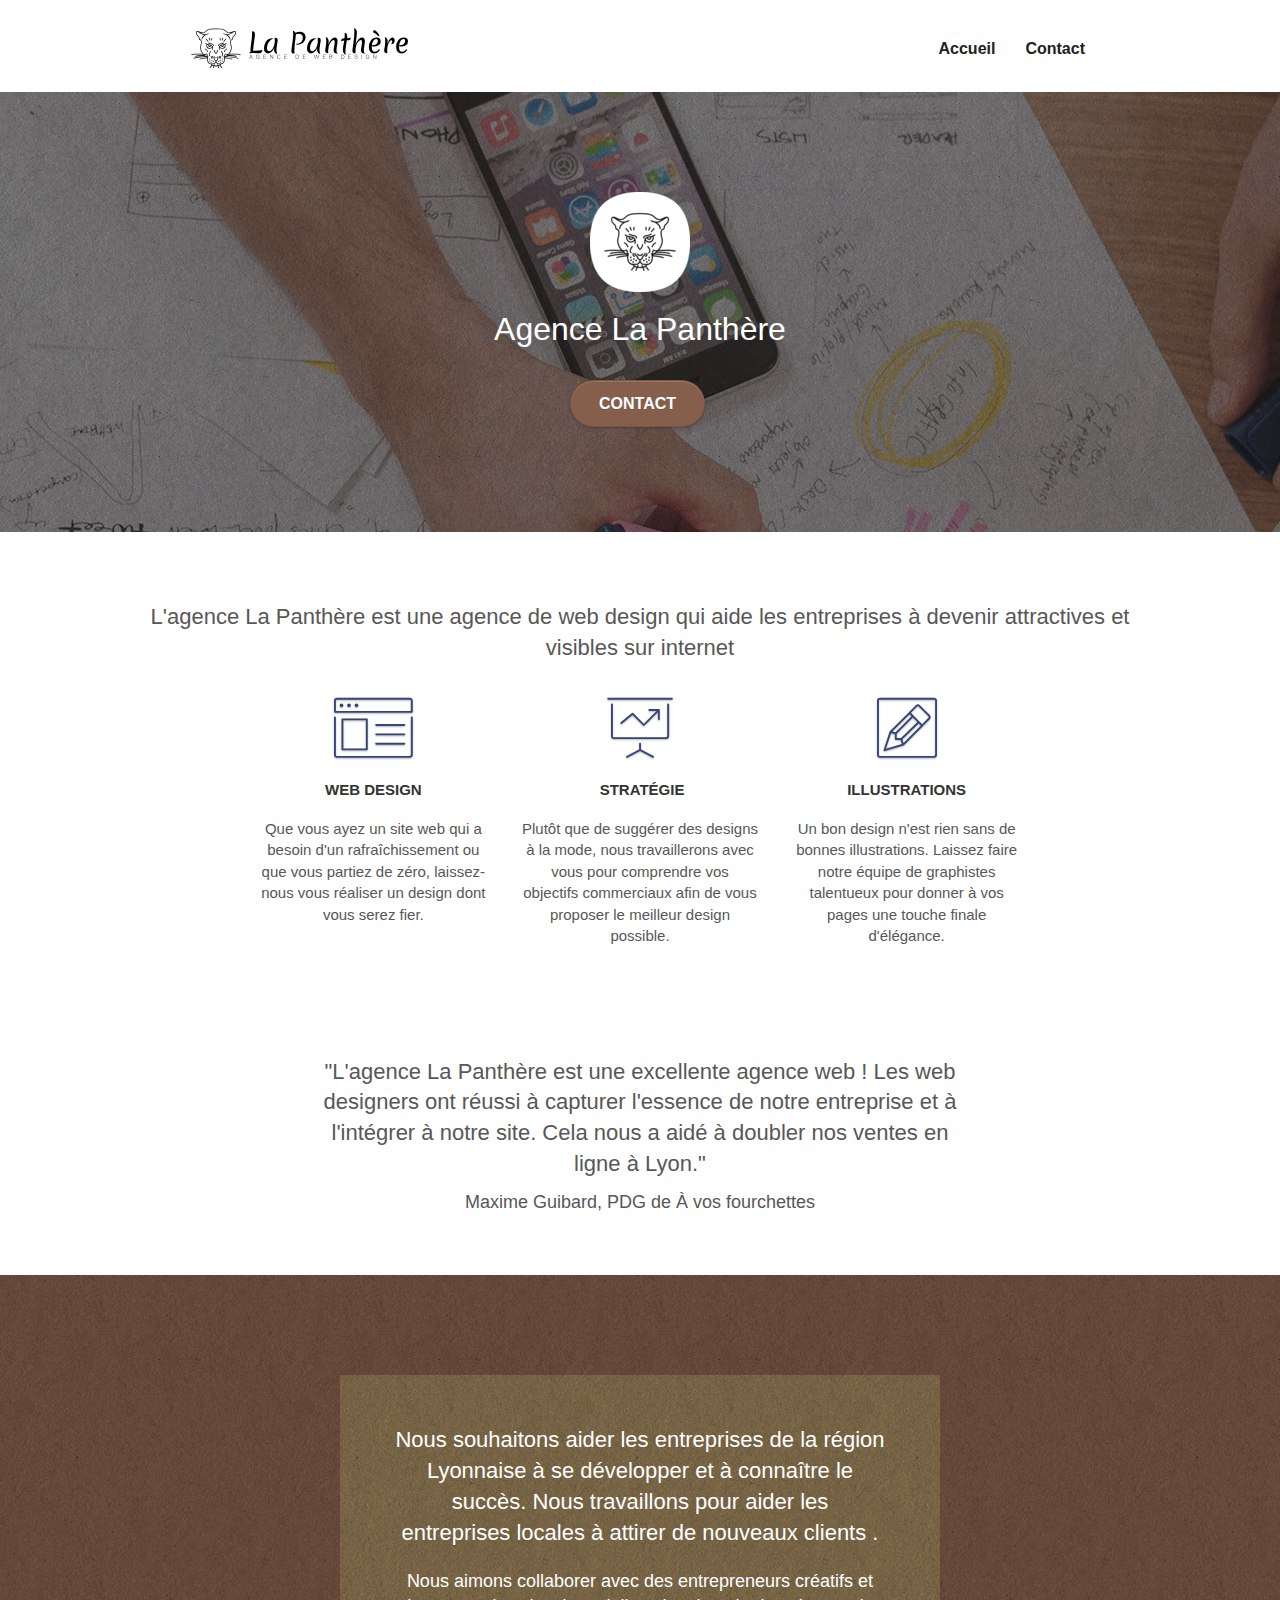
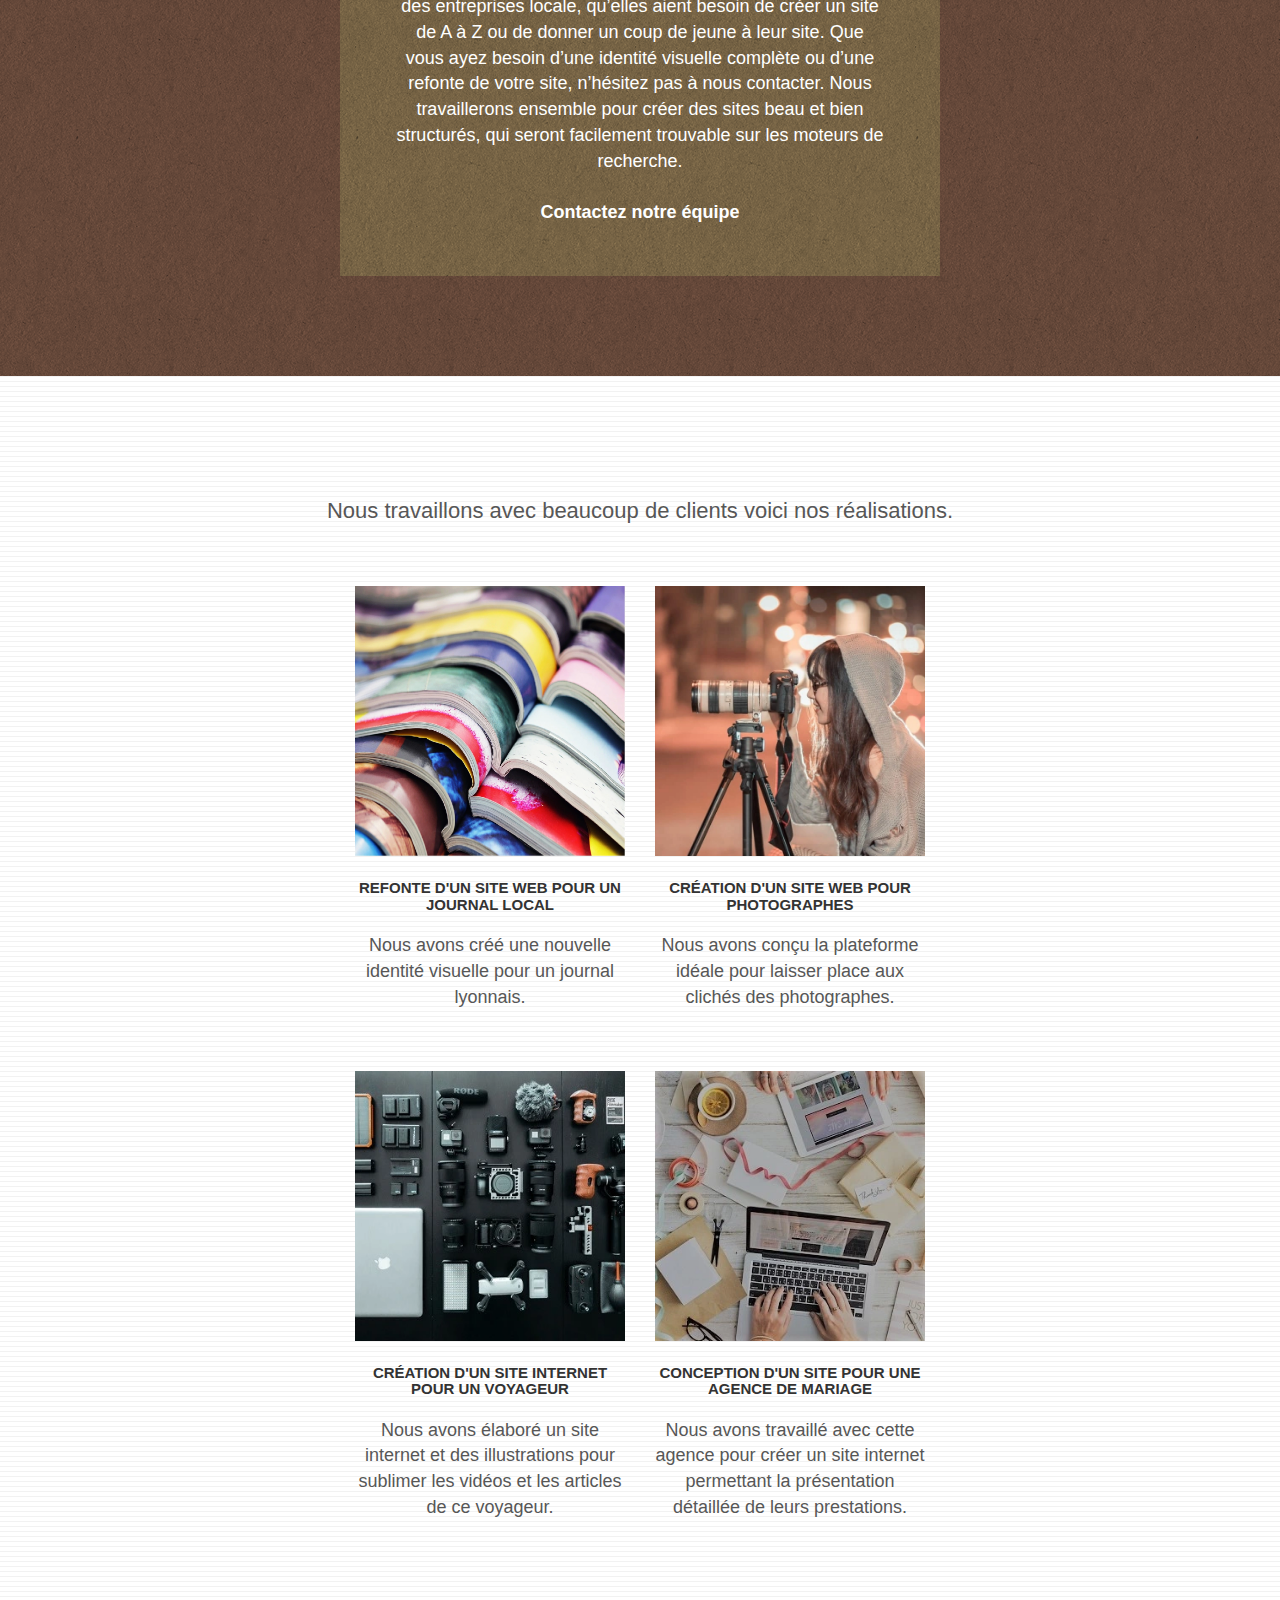
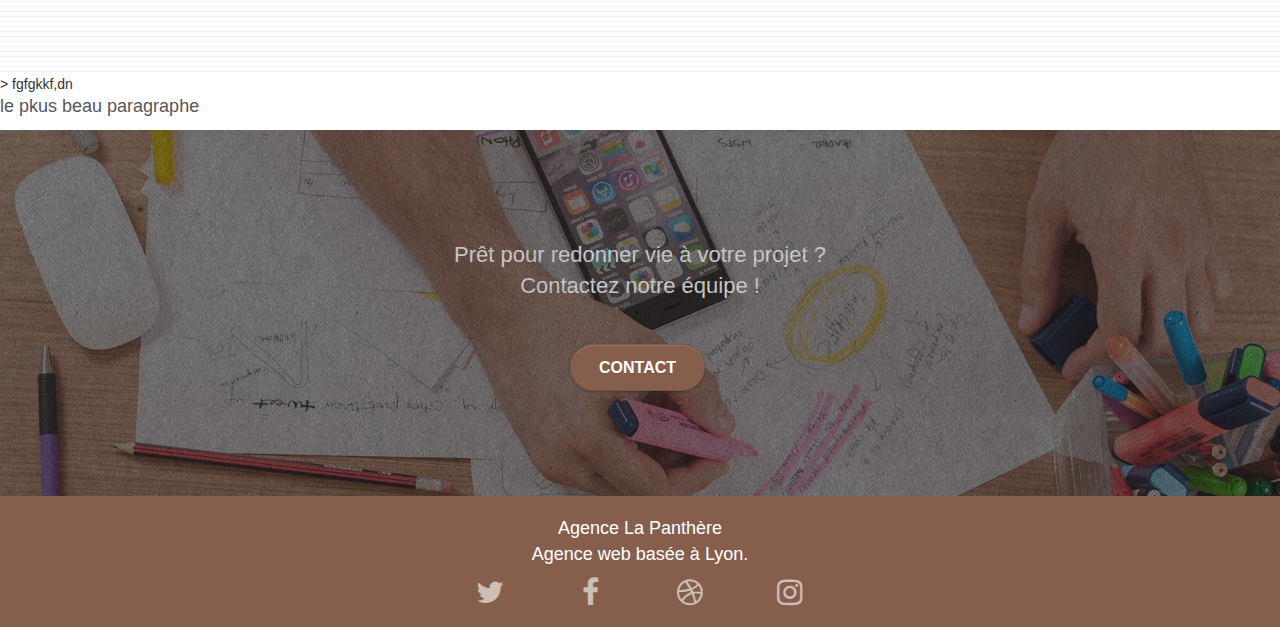
<file: index.html>
<!doctype html>
<html lang="fr">
<head>
    <meta charset="utf-8">
    <meta name="description" content="Agence de design basée sur Lyon prête à mener à bien vos projets.">
	<meta name="robots" content="follow">
    <meta name="viewport" content="width=device-width, initial-scale=1.0, viewport-fit=cover">

    <link rel="shortcut icon" type="image/jpg" href="img/favicon.jpg">    
	<link rel="stylesheet" type="text/css" href="./css/bootstrap.css">
	<link rel="stylesheet" type="text/css" href="./css/style.css">
	<link rel="stylesheet" type="text/css" href="./css/font-awesome.css">
	<link rel="stylesheet" type="text/css" href="./css/et-line.css">
	
    
	<script src="./js/jquery-2.1.0.js" defer></script>
	<script src="./js/bootstrap.js" defer></script>
	<script src="./js/blocs.js" defer></script>
	<script src="./js/jquery.touchSwipe.js" defer></script>
	<script src="./js/gmaps.js" defer></script>

    <title>La Panthère | Agence Web Design</title>

    
<!-- Analytics -->
<!-- Google tag (gtag.js) -->
<script async src="https://www.googletagmanager.com/gtag/js?id=G-RE6DX65V4K"></script>
<script>
  window.dataLayer = window.dataLayer || [];
  function gtag(){dataLayer.push(arguments);}
  gtag('js', new Date());

  gtag('config', 'G-RE6DX65V4K');
</script>
 
<!-- Analytics END -->
    
</head>
<body>
<!-- Principal conteneur -->
<div class="page-container">
    
<!-- HEADER -->
<header>
	<div class="container bloc-sm">

		<nav class="navbar row">
			<div class="navbar-header">
				<a class="navbar-brand" href="index.html">
					<img src="img/agence-la-panthere-monochrome.svg" alt="Logo de l'agence La panthère" >
				</a>
				<button id="nav-toggle" type="button" class="ui-navbar-toggle navbar-toggle" data-toggle="collapse" data-target=".navbar-1">
					<span class="sr-only">Toggle navigation</span><span class="icon-bar"></span><span class="icon-bar"></span><span class="icon-bar"></span>
				</button>
			</div>
			<div class="collapse navbar-collapse navbar-1 special-dropdown-nav">
				<ul class="site-navigation nav navbar-nav">
					<li>
						<a href="index.html" class="bold-link ltc-black">Accueil</a>
					</li>
					<li>
						<a href="pages/contact.html" class="bold-link ltc-black">Contact</a>
					</li>
				</ul>
			</div>
		</nav>
	</div>
</header>
<!-- HEADER END -->

<!-- bloc-1-presentation -->
<section class="presentation">
	<div class="bloc bgc-dark-slate-blue bg-banniere d-bloc bg-t-edge bloc-bg-texture texture-paper b-parallax" id="bloc-1-hero">
		<div class="container bloc-lg">
			<div class="row tight-width-whitespace">
				<div class="col-sm-12">
					<img src="img/logo.webp" class="center-block image-resize-mode" alt="Logo de l'agence La Panthère">
					<h1 class="text-center hero-bloc-text tc-white ">
						Agence La Panthère
					</h1>
					<div class="text-center">
						<a href="pages/contact.html" class="btn btn-lg btn-clean btn-rd cta-hero btn-atomic-tangerine" id="cta-hero">Contact</a>
					</div>
				</div>
			</div>
		</div>
	</div>
</section>
<!-- bloc-1-presentation END -->

<!-- bloc-2-services -->
<section class="services">
	<div class="bloc bgc-white l-bloc" id="bloc-2-services">
		<div class="container bloc-md">
			<div class="row">
				<div class="col-sm-12 text-center">
					<h2>L'agence La Panthère est une agence de web design qui aide les entreprises à devenir attractives et visibles sur internet </h2>
				</div>
			</div>
			<div class="row voffset-lg med-width-whitespace">
				<div class="col-sm-4">
					<div class="text-center">
						<span class="et-icon-browser sm-shadow icon-dark-slate-blue icons icon-lg"></span>
					</div>
					<h3 class="mg-md text-center">
						Web design
					</h3>
					<p class="text-center little-size ">
						Que vous ayez un site web qui a besoin d'un rafraîchissement ou que vous partiez de zéro, laissez-nous vous réaliser un design dont vous serez fier.
					</p>
				</div>
				<div class="col-sm-4">
					<div class="text-center">
						<span class="et-icon-presentation sm-shadow icon-dark-slate-blue icons icon-lg"></span>
					</div>
					<h3 class="mg-md text-center">
						&nbsp;Stratégie
					</h3>
					<p class="text-center little-size ">
						Plutôt que de suggérer des designs à la mode, nous travaillerons avec vous pour comprendre vos objectifs commerciaux afin de vous proposer le meilleur design possible.<br>
					</p>
				</div>
				<div class="col-sm-4">
					<div class="text-center">
						<span class="et-icon-edit sm-shadow icon-dark-slate-blue icons icon-lg"></span>
					</div>
					<h3 class="mg-md text-center">
						Illustrations
					</h3>
					<p class="text-center little-size ">
						Un bon design n'est rien sans de bonnes illustrations. Laissez faire notre équipe de graphistes talentueux pour donner à vos pages une touche finale d'élégance.
					</p>
				</div>
			</div>
			<div class="row voffset-lg voffset">
				<div class="col-xs-12 col-md-8 col-md-offset-2 text-center">
					<h2>"L'agence La Panthère est une excellente agence web ! Les web designers ont réussi à capturer l'essence de notre entreprise et à l'intégrer à notre site. Cela nous a aidé à doubler nos ventes en ligne à Lyon."</h2> 
					<p>Maxime Guibard, PDG de À vos fourchettes</p>

				</div>
			</div>
		</div>
	</div>
</section>
<!-- bloc-2-services END -->

<!-- bloc-3-what-i-do -->
<section class="whatIDo">
	<div class="bloc tc-white bgc-atomic-tangerine bg-presentation d-bloc bloc-bg-texture texture-paper b-parallax" id="bloc-3-what-i-do">
		<div class="container bloc-lg">
			<div class="row tight-width-whitespace black-background">
				<div class="col-sm-12">
					<h2 class="mg-md text-center tc-white">
						Nous souhaitons aider les entreprises de la région Lyonnaise à se développer et à connaître le succès. Nous travaillons pour aider les entreprises locales à attirer de nouveaux clients .<br>
					</h2>
					<p class="text-center white">
						Nous aimons collaborer avec des entrepreneurs créatifs et des entreprises locale, qu’elles aient besoin de créer un site de A à Z ou de donner un coup de jeune à leur site. Que vous ayez besoin d’une identité visuelle complète ou d’une refonte de votre site, n’hésitez pas à nous contacter. Nous travaillerons ensemble pour créer des sites beau et bien structurés, qui seront facilement trouvable sur les moteurs de recherche. <br><br><a class="ltc-white bold-link" href="pages/contact.html">Contactez notre équipe</a><br>
					</p>
				</div>
			</div>
		</div>
	</div>
</section>
<!-- bloc-3-what-i-do END -->

<!-- bloc-4-portfolio -->
<main>
	<div class="bloc bgc-white bg-lines-h2-bg bg-repeat l-bloc" id="bloc-4-portfolio">
		<div class="container bloc-lg">
			<div class="row">
				<div class="col-sm-12 text-center">
					<h2>Nous travaillons avec beaucoup de clients voici nos réalisations.</h2>
				</div>
			</div>
			<div class="row tight-width-whitespace portfolio-row">
				<div class="col-sm-6">
					<a href="#" data-lightbox="img/colorbooks.webp" data-gallery-id="gallery-1" data-caption="Refonte d'un site web pour un journal local" data-frame="snapshot-lb"><img src="img/colorbooks.webp" alt="Supperposition de livres colorés" class="img-responsive portfolio-thumb" ></a>
					<h3 class="mg-md text-center">
						Refonte d'un site web pour un journal local
					</h3>
					<p class="text-center">
						Nous avons créé une nouvelle identité visuelle pour un journal lyonnais.
					</p>
				</div>
				<div class="col-sm-6">
					<a href="#" data-lightbox="img/photographe_rue.webp" data-gallery-id="gallery-1" data-caption="Création d'un site web pour photographes" data-frame="snapshot-lb"><img src="img/photographe_rue.webp" class="img-responsive portfolio-thumb" alt="Femme photographiant dans la rue"></a>
					<h3 class="mg-md text-center">
						Création d'un site web pour photographes
					</h3>
					<p class="text-center">
						Nous avons conçu la plateforme idéale pour laisser place aux clichés des photographes.
					</p>
				</div>
			</div>
			<div class="row tight-width-whitespace portfolio-row">
				<div class="col-sm-6">
					<a href="#" data-lightbox="img/equipement_photo.webp" data-gallery-id="gallery-1" data-caption="Création d'un site internet pour un voyageur" data-frame="snapshot-lb"><img src="img/equipement_photo.webp" class="img-responsive portfolio-thumb" alt="Etalage d'équipements pour faire de la photo"></a>
					<h3 class="mg-md text-center">
						Création d'un site internet pour un voyageur
					</h3>
					<p class="text-center">
						Nous avons élaboré un site internet et des illustrations pour sublimer les vidéos et les articles de ce voyageur.
					</p>
				</div>
				<div class="col-sm-6">
					<a href="#" data-lightbox="img/cowork.webp" data-gallery-id="gallery-1" data-caption="Conception d'un site pour une agence de mariage" data-frame="snapshot-lb"><img src="img/cowork.webp" class="img-responsive portfolio-thumb" alt="Personne en train de travailler en groupe"></a>
					<h3 class="mg-md text-center">
						Conception d'un site pour une agence de mariage
					</h3>
					<p class="text-center">
						Nous avons travaillé avec cette agence pour créer un site internet permettant la présentation détaillée de leurs prestations.
					</p>
				</div>
			</div>
		</div>
	</div>
</main>>
<!-- bloc-4-portfolio END -->
fgfgkkf,dn 
<p>le pkus beau paragraphe </p> 

<!-- bloc-5-cta -->
<section class="cta>">
	<div class="bloc bgc-dark-slate-blue bg-banniere d-bloc bloc-bg-texture texture-paper" id="bloc-5-cta">
		<div class="container bloc-lg">
			<div class="row">
				<h2 class="mg-md text-center tc-white">
					Prêt pour redonner vie à votre projet ?<br>Contactez notre équipe !
				</h2>
				<div class="col-sm-12 text-center">
					<a href="pages/contact.html" class="btn btn-atomic-tangerine btn-clean btn-rd btn-lg cta-hero">Contact</a>
				</div>
			</div>
		</div>
	</div>
</section>
<!-- bloc-5-cta END -->

<!-- Footer - bloc-8 -->
<footer>
	<div class="bloc bgc-atomic-tangerine d-bloc" id="bloc-8">
		<div class="container bloc-sm">
			<div class="row">
				<div class="col-sm-12">
					<p class="text-center white">
						Agence La Panthère<br>Agence web basée à Lyon.<br>
					</p>
					
					<div class="row row-no-gutters social">
						<div class="col-sm-3">
							<div class="text-center">
								<a class="social" href="#" aria-label="Rejoignez-nous sur Twitter"><span class="fa fa-twitter icon-md"></span></a>
							</div>
						</div>
						<div class="col-sm-3">
							<div class="text-center">
								<a class="social" href="#" aria-label="Rejoignez-nous sur Facebook"><span class="fa fa-facebook icon-md"></span></a>
							</div>
						</div>
						<div class="col-sm-3">
							<div class="text-center">
								<a class="social" href="#" aria-label="Rejoignez-nous sur Dribble"><span class="fa fa-dribbble icon-md"></span></a>
							</div>
						</div>
						<div class="col-sm-3">
							<div class="text-center">
								<a class="social" href="#" aria-label="Rejoignez-nous sur Instagram"><span class="fa fa-instagram icon-md"></span></a>
							</div>
						</div>
					</div>
				</div>
			</div>
		</div>
	</div>
</footer>
<!-- Footer - bloc-8 END -->

</div>
<!-- Principal conteneur END -->
    

</body>
</html>
</file>
<file: css/style.css>
body {
    margin: 0;
    padding: 0;
    height: 100vh;
    background: #FFF;
    overflow-x: hidden;
    -webkit-font-smoothing: antialiased;
    -moz-osx-font-smoothing: grayscale;

}

.page-container{
    display: flex;
	flex-direction: column;
	min-height: 100vh;
}


a,
button {
    transition: all .3s ease-in-out;
    outline: none!important;
}

a:hover {
    text-decoration: none;
    cursor: pointer;
}

#page-loading-blocs-notifaction {
    position: fixed;
    top: 0;
    bottom: 0;
    width: 100%;
    z-index: 100000;
    background: #FFFFFF url("img/pageload-spinner.gif") no-repeat center center;
}

.bloc {
    width: 100%;
    clear: both;
    background: 50% 50% no-repeat;
    padding: 0 50px;
    -webkit-background-size: cover;
    -moz-background-size: cover;
    -o-background-size: cover;
    background-size: cover;
    position: relative;
}

.bloc .container {
    padding-left: 0;
    padding-right: 0;
}

.bloc-lg {
    padding: 100px 50px;
}

.bloc-md {
    padding: 50px;
}

.bloc-sm {
    padding: 20px 50px;
}

.bg-center,
.bg-l-edge,
.bg-r-edge,
.bg-t-edge,
.bg-b-edge,
.bg-tl-edge,
.bg-bl-edge,
.bg-tr-edge,
.bg-br-edge,
.bg-repeat {
    -webkit-background-size: auto!important;
    -moz-background-size: auto!important;
    -o-background-size: auto!important;
    background-size: auto!important;
}

.bg-repeat {
    background: repeat;
}

.bg-t-edge {
    background: top no-repeat;
}

.bloc-bg-texture::before {
    content: "";
    background-size: 2px 2px;
    position: absolute;
    top: 0;
    bottom: 0;
    left: 0;
    right: 0;
}


.texture-paper::before {
    background: url("../img/texture-paper.png");
    background-size: 280px 280px;
}

.b-parallax {
    background-attachment: fixed;
}

.d-bloc {
    color: rgba(255, 255, 255);
}

.d-bloc button:hover {
    color: rgba(255, 255, 255, .7);
}

.d-bloc .icon-round,
.d-bloc .icon-square,
.d-bloc .icon-rounded,
.d-bloc .icon-semi-rounded-a,
.d-bloc .icon-semi-rounded-b {
    border-color: rgba(255, 255, 255);
}

.d-bloc .divider-h span {
    border-color: rgba(255, 255, 255, .2);
}

.d-bloc .a-btn,
.d-bloc .navbar a,
.d-bloc .navbar-brand,
.d-bloc a .icon-sm,
.d-bloc a .icon-md,
.d-bloc a .icon-lg,
.d-bloc a .icon-xl,
.d-bloc h1 a,
.d-bloc h2 a,
.d-bloc h3 a,
.d-bloc h4 a,
.d-bloc h5 a,
.d-bloc h6 a,
.d-bloc p a {
    color: rgba(255, 255, 255, .6);
}

.d-bloc .a-btn:hover,
.d-bloc .navbar a:hover,
.d-bloc .navbar-brand:hover,
.d-bloc a:hover .icon-sm,
.d-bloc a:hover .icon-md,
.d-bloc a:hover .icon-lg,
.d-bloc a:hover .icon-xl,
.d-bloc h1 a:hover,
.d-bloc h2 a:hover,
.d-bloc h3 a:hover,
.d-bloc h4 a:hover,
.d-bloc h5 a:hover,
.d-bloc h6 a:hover,
.d-bloc p a:hover {
    color: rgba(255, 255, 255, 1);
}

.d-bloc .navbar-toggle .icon-bar {
    background: rgba(255, 255, 255, 1);
}

.d-bloc .btn-wire,
.d-bloc .btn-wire:hover {
    color: rgba(255, 255, 255, 1);
    border-color: rgba(255, 255, 255, 1);
}

.d-bloc .panel {
    color: rgba(0, 0, 0, .5);
}

.d-bloc .panel button:hover {
    color: rgba(0, 0, 0, .7);
}

.d-bloc .panel icon {
    border-color: rgba(0, 0, 0, .7);
}

.d-bloc .panel .divider-h span {
    border-color: rgba(0, 0, 0, .1);
}

.d-bloc .panel .a-btn {
    color: rgba(0, 0, 0, .6);
}

.d-bloc .panel .a-btn:hover {
    color: rgba(0, 0, 0, 1);
}

.d-bloc .panel .btn-wire,
.d-bloc .panel .btn-wire:hover {
    color: rgba(0, 0, 0, .7);
    border-color: rgba(0, 0, 0, .3);
}

.d-bloc .panel,
.l-bloc {
    color: rgba(0, 0, 0, .5);
}

.d-bloc .panel button:hover,
.l-bloc button:hover {
    color: rgba(0, 0, 0, .7);
}

.l-bloc .icon-round,
.l-bloc .icon-square,
.l-bloc .icon-rounded,
.l-bloc .icon-semi-rounded-a,
.l-bloc .icon-semi-rounded-b {
    border-color: rgba(0, 0, 0, .7);
}

.d-bloc .panel .divider-h span,
.l-bloc .divider-h span {
    border-color: rgba(0, 0, 0, .1);
}

.d-bloc .panel .a-btn,
.l-bloc .a-btn,
.l-bloc .navbar a,
.l-bloc .navbar-brand,
.l-bloc a .icon-sm,
.l-bloc a .icon-md,
.l-bloc a .icon-lg,
.l-bloc a .icon-xl,
.l-bloc h1 a,
.l-bloc h2 a,
.l-bloc h3 a,
.l-bloc h4 a,
.l-bloc h5 a,
.l-bloc h6 a,
.l-bloc p a {
    color: rgba(0, 0, 0, .6);
}

.d-bloc .panel .a-btn:hover,
.l-bloc .a-btn:hover,
.l-bloc .navbar a:hover,
.l-bloc .navbar-brand:hover,
.l-bloc a:hover .icon-sm,
.l-bloc a:hover .icon-md,
.l-bloc a:hover .icon-lg,
.l-bloc a:hover .icon-xl,
.l-bloc h1 a:hover,
.l-bloc h2 a:hover,
.l-bloc h3 a:hover,
.l-bloc h4 a:hover,
.l-bloc h5 a:hover,
.l-bloc h6 a:hover,
.l-bloc p a:hover {
    color: rgba(0, 0, 0, 1);
}

.l-bloc .navbar-toggle .icon-bar {
    color: rgba(0, 0, 0, .6);
}

.d-bloc .panel .btn-wire,
.d-bloc .panel .btn-wire:hover,
.l-bloc .btn-wire,
.l-bloc .btn-wire:hover {
    color: rgba(0, 0, 0, .7);
    border-color: rgba(0, 0, 0, .3);
}

.voffset {
    margin-top: 30px;
}

.voffset-lg {
    margin-top: 80px;
}

.row-no-gutters {
    margin-right: 0;
    margin-left: 0;
}

.row.row-no-gutters > [class^="col-"],
.row.row-no-gutters > [class*=" col-"] {
    padding-right: 0;
    padding-left: 0;
}

#bloc-1-hero h1 {
    font-size: 32px;
}

.navbar {
    margin-bottom: 0;
    z-index: 1;
}

.navbar-brand {
    height: auto;
    padding: 3px 15px;
    font-size: 25px;
    font-weight: normal;
    font-weight: 600;
    line-height: 44px;
}

.navbar-brand img {
    max-height: 200px;
    margin: 0 5px 0 0;
    display: inline;
}

.navbar-brand img[src$=svg] {
    min-width: 100px;
}

.nav-center .navbar-brand img {
    margin: 0;
}

.navbar .nav {
    padding-top: 2px;
    margin-right: -16px;
    float: right;
    z-index: 1;
}

.nav > li {
    float: left;
    margin-top: 4px;
    font-size: 16px;
}

.navbar-nav .open .dropdown-menu > li > a {
    text-align: inherit;
}

.nav > li a:hover,
.nav > li a:focus {
    background: transparent;
}

.navbar-toggle {
    margin: 10px 10px 0 0;
    border: 0px;
}

.navbar-toggle:hover {
    background: transparent!important;
}

.navbar-toggle .icon-bar {
    background-color: rgba(0, 0, 0, .5);
    width: 26px;
}

.nav-invert .navbar .nav {
    float: left;
}

.nav-invert .navbar-header,
.nav-invert .navbar-brand {
    float: right;
    position: relative;
    z-index: 2;
}

@media (min-width: 768px) {
    .site-navigation {
        position: absolute;
        top: 50%;
        right: 20px;
        transform: translate(0, -50%);
        -webkit-transform: translateY(-50%);
    }
    .nav > li .dropdown-menu a,
    .nav > li .dropdown-menu a:hover {
        color: #484848;
    }
    .nav-invert .site-navigation {
        left: 0;
        right: 0;
    }
    .nav-center {
        text-align: center;
    }
    .nav-center .navbar-header {
        width: 100%;
    }
    .nav-center .navbar-header,
    .nav-center .navbar-brand,
    .nav-center .nav > li {
        float: none;
        display: inline-block;
    }
    .nav-center .site-navigation {
        position: relative;
        width: 100%;
        right: 0;
        margin-right: 0px;
        margin-top: 20px;
    }
    .nav-center.mini-nav .navbar-toggle {
        float: none;
        margin: 10px auto 0;
    }
}

.nav > li > .dropdown a {
    background: none!important;
    display: block;
    padding: 14px 15px;
}

nav .caret {
    margin: 0 5px;
}

.dropdown-menu .dropdown-menu {
    top: -8px;
    left: 100%;
}

.dropdown-menu .dropmenu-flow-right {
    top: 100%;
    left: 0;
    margin-left: -1px;
    border-top-left-radius: 0;
    border-top-right-radius: 0;
}

.dropdown-menu .dropdown span {
    border: 4px solid black;
    border-top-color: transparent;
    border-right-color: transparent;
    border-bottom-color: transparent;
    margin: 6px -5px 0 0!important;
    float: right;
}

.mg-md {
    margin-top: 10px;
    margin-bottom: 20px;
}

.mg-lg {
    margin-top: 10px;
    margin-bottom: 40px;
}

.btn {
    margin: 0 5px 5px 0;
}

.btn.pull-right {
    margin: 0 0 5px 5px;
}

.btn-d,
.btn-d:hover,
.btn-d:focus {
    color: #FFF;
    background: rgba(0, 0, 0, .3);
}

button {
    outline: none!important;
}

.btn-rd {
    border-radius: 40px;
}

.btn-clean {
    border: 1px solid rgba(0, 0, 0, .08);
    border-bottom-color: rgba(0, 0, 0, .1);
    text-shadow: 0 1px 0 rgba(0, 0, 1, .1);
    box-shadow: 0 1px 3px rgba(0, 0, 1, .25), inset 0 1px 0 0 rgba(255, 255, 255, .15);
}

.icon-md {
    font-size: 30px!important;
}

.icon-lg {
    font-size: 60px!important;
}

.sm-shadow {
    text-shadow: 0 1px 2px rgba(0, 0, 0, .3);
}

.panel-sq,
.panel-sq .panel-heading,
.panel-sq .panel-footer {
    border-radius: 0;
}

.panel-rd {
    border-radius: 30px;
}

.panel-rd .panel-heading {
    border-radius: 29px 29px 0 0;
}

.panel-rd .panel-footer {
    border-radius: 0 0 29px 29px;
}

.form-control {
    border-color: rgba(0, 0, 0, .1);
    box-shadow: none;
}

.scrollToTop {
    width: 40px;
    height: 40px;
    position: fixed;
    bottom: 20px;
    right: 20px;
    opacity: 0;
    z-index: 500;
    transition: all .3s ease-in-out;
}

.scrollToTop span {
    margin-top: 6px;
}

.showScrollTop {
    font-size: 14px;
    opacity: 1;
}

a[data-lightbox] {
    position: relative;
    display: block;
    text-align: center;
}

a[data-lightbox]:hover::before {
    content: "+";
    font-family: "HelveticaNeue-Light", "Helvetica Neue Light", "Helvetica Neue", Helvetica, Arial;
    font-size: 32px;
    width: 50px;
    height: 50px;
    margin-left: -25px;
    border-radius: 50%;
    background: rgba(0, 0, 0, .6);
    color: #FFF;
    font-weight: 100;
    z-index: 1;
    position: absolute;
    top: 50%;
    transform: translateY(-50%);
    -webkit-transform: translateY(-50%);
}

a[data-lightbox]:hover img {
    opacity: 0.6;
    -webkit-animation-fill-mode: none;
    animation-fill-mode: none;
}

#lightbox-modal {
    display: flex;
    align-items: center;
}

#lightbox-modal .modal-dialog {
    width: 90%;
    max-width: 900px;
    margin: 0 auto 0;
}

#lightbox-modal .modal-dialog img {
    max-height: 90vh;
    margin: 0 auto;
}

.lightbox-caption {
    padding: 20px;
    color: #FFF;
    background: rgba(0, 0, 0, .5);
    position: absolute;
    left: 15px;
    right: 15px;
    bottom: 5px;
}

.close-lightbox {
    color: #FFF;
    font-size: 30px;
    position: absolute;
    top: 20px;
    right: 20px;
    z-index: 20;
    background: rgba(0, 0, 0, .5);
    border: none;
    line-height: 30px;
    padding: 0 9px 5px;
    opacity: 0.3;
}

.close-lightbox:hover,
.next-lightbox:hover,
.prev-lightbox:hover {
    opacity: 1.0;
    color: #FFF;
}

.next-lightbox,
.prev-lightbox {
    font-size: 20px;
    color: rgba(255, 255, 255, .9);
    background: rgba(0, 0, 0, .5);
    transition: all .2s ease-in-out;
    position: absolute;
    top: 45%;
    z-index: 1;
    opacity: 0.4;
}

.next-lightbox {
    padding: 6px 8px 1px 13px;
    right: 25px;
}

.prev-lightbox {
    padding: 6px 13px 1px 10px;
    left: 25px;
}

.snapshot-lb .modal-body {
    padding-bottom: 45px;
}

.snapshot-lb .lightbox-caption {
    padding: 0;
    color: rgba(0, 0, 0, .5);
    background: none;
}

h1,
h2,
h3,
h4,
h5,
h6,
p,
label,
.btn,
a {
    font-family: "helvetica";
    font-weight: 400;
    color: #575757!important;
}

.container {
    max-width: 1000px;
}

.hero-bloc-text {
    font-size: 38px;
}

.hero-bloc-text-sub {
    font-size: 36px;
}

.statement-bloc-text {
    line-height: 26px;
    font-style: italic;
    font-size: 20px;
    text-align: center;
    font-weight: lighter;
    max-width: 520px;
    margin: auto auto auto auto;
}

p {
    font-size: 18px;
}

.little-size{
    font-size: 15px;
}

.tight-width-whitespace {
    max-width: 600px;
    margin: auto auto auto auto;
}

.h1 {
    font-size: 20px;
    font-family: "Open Sans";
}

.cta-hero {
    margin-top: 22px;
    color: #FFFFFF!important;
    text-transform: uppercase;
    padding: 12px 28px 12px 28px;
    font-size: 16px;
    font-weight: 700;
}

.social {
    max-width: 400px;
    margin: auto auto auto auto;
    display: flex;
    justify-content: space-around;
}


h2 {
    font-size: 22px;
    line-height: 1.4em;
}

h3 {
    font-size: 15px;
    text-transform: uppercase;
    font-weight: 700;
    color: #333333!important;
}

.med-width-whitespace {
    max-width: 800px;
    margin: auto auto auto auto;
    box-shadow: 0px 0px 0px #000000;
}

h1 {
    color: #333333!important;
}

h4 {
    color: #333333!important;
}

.icons {
    margin-bottom: 14px;
    margin-top: 24px;
}

.white {
    color: #FFFFFF!important;
}

.portfolio-thumb {
    margin-bottom: 24px;
}

.portfolio-row {
    margin-bottom: 44px;
    margin-top: 50px;
}

.avatar {
    box-shadow: 0px 4px 9px rgba(0, 0, 0, 0.3);
}

.black-background {
    background-color: rgba(165, 147, 99, 0.7);
    padding: 40px 40px 40px 40px;
}

.bold-link {
    font-weight: 900;
}

.bgc-white {
    background-color: #FFFFFF;
}

.bgc-dark-slate-blue {
    background-color: #364577;
}

.bgc-atomic-tangerine {
    background-color: #855F4C;  /*footer*/
}

.tc-white {
    color: #FFFFFF!important;
}

.btn-atomic-tangerine {             /*Contact Button*/
    background: #855F4C;
    color: #FFFFFF!important;
}

.btn-atomic-tangerine:hover {
    background: #b06b4b!important;
    color: #FFFFFF!important;
}

.ltc-white {
    color: #FFFFFF!important;
}

.ltc-white:hover {
    color: #cccccc!important;
}

.ltc-black {
    color: #212121!important;
}

.ltc-black:hover {
    text-decoration: underline!important;
}

.ltc-atomic-tangerine {
    color: #f88a57!important;
}

.ltc-atomic-tangerine:hover {
    color: #f88a57!important;
}

.icon-dark-slate-blue {
    color: #364577!important;
    border-color: #364577!important;
}

.bg-dots-bg {
    background-image: url("img/dots-bg.png");
}

.bg-lines-h2-bg {
    background-image: url("../img/lines-h2-bg.png");
}

.bg-banniere {
    background-image: url("../img/agence-la-panthere.webp");
}

.bg-presentation {
    background-image: url("../img/image-de-presentation.webp");
}

@media (max-width: 1024px) {
    .bloc {
        padding-left: 20px;
        padding-right: 20px;
    }
    .bloc.full-width-bloc,
    .bloc-tile-2.full-width-bloc .container,
    .bloc-tile-3.full-width-bloc .container,
    .bloc-tile-4.full-width-bloc .container {
        padding-left: 0;
        padding-right: 0;
    }
}

@media screen and (max-width: 768px) {
    #bloc-7{
        flex: 1;
    }
}

@media (max-width: 992px) and (min-width: 768px) {
    .navbar .nav {
        max-width: 80%
    }
    .nav-center.navbar .nav {
        max-width: 100%
    }
}

@media only screen and (min-width: 768px) and (max-width: 1024px) and (orientation: landscape) {
    .b-parallax {
        background-attachment: scroll;
    }
}

@media only screen and (min-width: 1024px) and (max-width: 1366px) and (-webkit-min-device-pixel-ratio: 1.5) {
    .b-parallax {
        background-attachment: scroll;
    }
}

@media (max-width: 991px) {
    .container {
        width: 100%;
    }
    .b-parallax {
        background-attachment: scroll;
    }
    .page-container,
    #hero-bloc {
        overflow-x: hidden;
        position: relative;
    }
    .bloc-group,
    .bloc-group .bloc {
        display: block;
        width: 100%;
    }
    .bloc-fill-screen .fill-bloc-top-edge,
    .bloc-fill-screen .fill-bloc-bottom-edge {
        padding: 0 20px;
    }
}

@media (max-width: 767px) {
    .page-container {
        overflow-x: hidden;
        position: relative;
    }
    h1,
    h2,
    h3,
    h4,
    h5,
    h6,
    p,
    #disqus_thread {
        padding-left: 10px!important;
        padding-right: 10px!important;
    }
    .b-parallax {
        background-attachment: scroll;
    }
    .navbar .nav {
        padding-top: 0;
        border-top: 1px solid rgba(0, 0, 0, .2);
        float: none!important;
    }
    .navbar.row {
        margin-left: 0;
        margin-right: 0;
    }
    .site-navigation {
        position: inherit;
        transform: none;
        -webkit-transform: none;
        -ms-transform: none;
    }
    .nav > li {
        margin-top: 0;
        border-bottom: 1px solid rgba(0, 0, 0, .1);
        background: rgba(0, 0, 0, .05);
        text-align: left;
        padding-left: 15px;
        width: 100%;
    }
    .nav > li:hover {
        background: rgba(0, 0, 0, .08);
    }
    .dropdown .dropdown a .caret {
        float: none;
        margin: 5px 0 0 10px!important;
        border: 4px solid black;
        border-bottom-color: transparent;
        border-right-color: transparent;
        border-left-color: transparent;
    }
    #hero-bloc .navbar .nav {
        background: rgba(0, 0, 0, .8);
    }
    #hero-bloc .navbar .nav a {
        color: rgba(255, 255, 255, .6);
    }
    .hero {
        padding: 50px 0;
    }
    .hero-nav {
        left: -1px;
        right: -1px;
    }
    .navbar-collapse {
        padding: 0;
        overflow-x: hidden;
        -webkit-box-shadow: none;
        box-shadow: none;
    }
    .navbar-brand img {
        max-height: 40px;
        width: auto;
    }
    .nav-invert .navbar-header {
        float: none;
        width: 100%;
    }
    .nav-invert .navbar-toggle {
        float: left;
        margin-left: 10px;
    }
    .bloc {
        padding-left: 0;
        padding-right: 0;
    }
    .bloc-xxl,
    .bloc-xl,
    .bloc-lg {
        padding: 40px 0;
    }
    .bloc-sm,
    .bloc-md {
        padding-left: 0;
        padding-right: 0;
    }
    .bloc-tile-2 .container,
    .bloc-tile-3 .container,
    .bloc-tile-4 .container,
    .bloc-fill-screen .fill-bloc-top-edge,
    .bloc-fill-screen .fill-bloc-bottom-edge {
        padding-left: 0;
        padding-right: 0;
    }
    .a-block {
        padding: 0 10px;
    }
    .btn-dwn {
        display: none;
    }
    .voffset {
        margin-top: 5px;
    }
    .voffset-md {
        margin-top: 20px;
    }
    .voffset-lg {
        margin-top: 30px;
    }
    form {
        padding: 5px;
    }
    .close-lightbox {
        display: inline-block;
    }
    .blocsapp-device-iphone5 {
        background-size: 216px 425px;
        padding-top: 60px;
        width: 216px;
        height: 425px;
    }
    .blocsapp-device-iphone5 img {
        width: 180px;
        height: 320px;
    }
}

@media (max-width: 400px) {
    .bloc {
        padding-left: 0;
        padding-right: 0;
    }
}

@media (max-width: 767px) {
    .bloc-mob-center-text {
        text-align: center;
    }
}
</file>
<file: css/et-line.css>
@font-face {
    font-family: et-line;
    src: url(../fonts/et-line.eot);
    src: url(../fonts/et-line.eot?#iefix) format('embedded-opentype'), url(../fonts/et-line.woff) format('woff'), url(../fonts/et-line.ttf) format('truetype'), url(../fonts/et-line.svg#et-line) format('svg');
    font-weight: 400;
    font-style: normal
}

.et-icon-adjustments,
.et-icon-alarmclock,
.et-icon-anchor,
.et-icon-aperture,
.et-icon-attachment,
.et-icon-bargraph,
.et-icon-basket,
.et-icon-beaker,
.et-icon-bike,
.et-icon-book-open,
.et-icon-briefcase,
.et-icon-browser,
.et-icon-calendar,
.et-icon-camera,
.et-icon-caution,
.et-icon-chat,
.et-icon-circle-compass,
.et-icon-clipboard,
.et-icon-clock,
.et-icon-cloud,
.et-icon-compass,
.et-icon-desktop,
.et-icon-dial,
.et-icon-document,
.et-icon-documents,
.et-icon-download,
.et-icon-dribbble,
.et-icon-edit,
.et-icon-envelope,
.et-icon-expand,
.et-icon-facebook,
.et-icon-flag,
.et-icon-focus,
.et-icon-gears,
.et-icon-genius,
.et-icon-gift,
.et-icon-global,
.et-icon-globe,
.et-icon-googleplus,
.et-icon-grid,
.et-icon-happy,
.et-icon-hazardous,
.et-icon-heart,
.et-icon-hotairballoon,
.et-icon-hourglass,
.et-icon-key,
.et-icon-laptop,
.et-icon-layers,
.et-icon-lifesaver,
.et-icon-lightbulb,
.et-icon-linegraph,
.et-icon-linkedin,
.et-icon-lock,
.et-icon-magnifying-glass,
.et-icon-map,
.et-icon-map-pin,
.et-icon-megaphone,
.et-icon-mic,
.et-icon-mobile,
.et-icon-newspaper,
.et-icon-notebook,
.et-icon-paintbrush,
.et-icon-paperclip,
.et-icon-pencil,
.et-icon-phone,
.et-icon-picture,
.et-icon-pictures,
.et-icon-piechart,
.et-icon-presentation,
.et-icon-pricetags,
.et-icon-printer,
.et-icon-profile-female,
.et-icon-profile-male,
.et-icon-puzzle,
.et-icon-quote,
.et-icon-recycle,
.et-icon-refresh,
.et-icon-ribbon,
.et-icon-rss,
.et-icon-sad,
.et-icon-scissors,
.et-icon-scope,
.et-icon-search,
.et-icon-shield,
.et-icon-speedometer,
.et-icon-strategy,
.et-icon-streetsign,
.et-icon-tablet,
.et-icon-target,
.et-icon-telescope,
.et-icon-toolbox,
.et-icon-tools,
.et-icon-tools-2,
.et-icon-trophy,
.et-icon-tumblr,
.et-icon-twitter,
.et-icon-upload,
.et-icon-video,
.et-icon-wallet,
.et-icon-wine {
    font-family: et-line;
    speak: none;
    font-style: normal;
    font-weight: 400;
    font-variant: normal;
    text-transform: none;
    line-height: 1;
    -webkit-font-smoothing: antialiased;
    -moz-osx-font-smoothing: grayscale;
    display: inline-block
}

.et-icon-mobile:before {
    content: "\e000"
}

.et-icon-laptop:before {
    content: "\e001"
}

.et-icon-desktop:before {
    content: "\e002"
}

.et-icon-tablet:before {
    content: "\e003"
}

.et-icon-phone:before {
    content: "\e004"
}

.et-icon-document:before {
    content: "\e005"
}

.et-icon-documents:before {
    content: "\e006"
}

.et-icon-search:before {
    content: "\e007"
}

.et-icon-clipboard:before {
    content: "\e008"
}

.et-icon-newspaper:before {
    content: "\e009"
}

.et-icon-notebook:before {
    content: "\e00a"
}

.et-icon-book-open:before {
    content: "\e00b"
}

.et-icon-browser:before {
    content: "\e00c"
}

.et-icon-calendar:before {
    content: "\e00d"
}

.et-icon-presentation:before {
    content: "\e00e"
}

.et-icon-picture:before {
    content: "\e00f"
}

.et-icon-pictures:before {
    content: "\e010"
}

.et-icon-video:before {
    content: "\e011"
}

.et-icon-camera:before {
    content: "\e012"
}

.et-icon-printer:before {
    content: "\e013"
}

.et-icon-toolbox:before {
    content: "\e014"
}

.et-icon-briefcase:before {
    content: "\e015"
}

.et-icon-wallet:before {
    content: "\e016"
}

.et-icon-gift:before {
    content: "\e017"
}

.et-icon-bargraph:before {
    content: "\e018"
}

.et-icon-grid:before {
    content: "\e019"
}

.et-icon-expand:before {
    content: "\e01a"
}

.et-icon-focus:before {
    content: "\e01b"
}

.et-icon-edit:before {
    content: "\e01c"
}

.et-icon-adjustments:before {
    content: "\e01d"
}

.et-icon-ribbon:before {
    content: "\e01e"
}

.et-icon-hourglass:before {
    content: "\e01f"
}

.et-icon-lock:before {
    content: "\e020"
}

.et-icon-megaphone:before {
    content: "\e021"
}

.et-icon-shield:before {
    content: "\e022"
}

.et-icon-trophy:before {
    content: "\e023"
}

.et-icon-flag:before {
    content: "\e024"
}

.et-icon-map:before {
    content: "\e025"
}

.et-icon-puzzle:before {
    content: "\e026"
}

.et-icon-basket:before {
    content: "\e027"
}

.et-icon-envelope:before {
    content: "\e028"
}

.et-icon-streetsign:before {
    content: "\e029"
}

.et-icon-telescope:before {
    content: "\e02a"
}

.et-icon-gears:before {
    content: "\e02b"
}

.et-icon-key:before {
    content: "\e02c"
}

.et-icon-paperclip:before {
    content: "\e02d"
}

.et-icon-attachment:before {
    content: "\e02e"
}

.et-icon-pricetags:before {
    content: "\e02f"
}

.et-icon-lightbulb:before {
    content: "\e030"
}

.et-icon-layers:before {
    content: "\e031"
}

.et-icon-pencil:before {
    content: "\e032"
}

.et-icon-tools:before {
    content: "\e033"
}

.et-icon-tools-2:before {
    content: "\e034"
}

.et-icon-scissors:before {
    content: "\e035"
}

.et-icon-paintbrush:before {
    content: "\e036"
}

.et-icon-magnifying-glass:before {
    content: "\e037"
}

.et-icon-circle-compass:before {
    content: "\e038"
}

.et-icon-linegraph:before {
    content: "\e039"
}

.et-icon-mic:before {
    content: "\e03a"
}

.et-icon-strategy:before {
    content: "\e03b"
}

.et-icon-beaker:before {
    content: "\e03c"
}

.et-icon-caution:before {
    content: "\e03d"
}

.et-icon-recycle:before {
    content: "\e03e"
}

.et-icon-anchor:before {
    content: "\e03f"
}

.et-icon-profile-male:before {
    content: "\e040"
}

.et-icon-profile-female:before {
    content: "\e041"
}

.et-icon-bike:before {
    content: "\e042"
}

.et-icon-wine:before {
    content: "\e043"
}

.et-icon-hotairballoon:before {
    content: "\e044"
}

.et-icon-globe:before {
    content: "\e045"
}

.et-icon-genius:before {
    content: "\e046"
}

.et-icon-map-pin:before {
    content: "\e047"
}

.et-icon-dial:before {
    content: "\e048"
}

.et-icon-chat:before {
    content: "\e049"
}

.et-icon-heart:before {
    content: "\e04a"
}

.et-icon-cloud:before {
    content: "\e04b"
}

.et-icon-upload:before {
    content: "\e04c"
}

.et-icon-download:before {
    content: "\e04d"
}

.et-icon-target:before {
    content: "\e04e"
}

.et-icon-hazardous:before {
    content: "\e04f"
}

.et-icon-piechart:before {
    content: "\e050"
}

.et-icon-speedometer:before {
    content: "\e051"
}

.et-icon-global:before {
    content: "\e052"
}

.et-icon-compass:before {
    content: "\e053"
}

.et-icon-lifesaver:before {
    content: "\e054"
}

.et-icon-clock:before {
    content: "\e055"
}

.et-icon-aperture:before {
    content: "\e056"
}

.et-icon-quote:before {
    content: "\e057"
}

.et-icon-scope:before {
    content: "\e058"
}

.et-icon-alarmclock:before {
    content: "\e059"
}

.et-icon-refresh:before {
    content: "\e05a"
}

.et-icon-happy:before {
    content: "\e05b"
}

.et-icon-sad:before {
    content: "\e05c"
}

.et-icon-facebook:before {
    content: "\e05d"
}

.et-icon-twitter:before {
    content: "\e05e"
}

.et-icon-googleplus:before {
    content: "\e05f"
}

.et-icon-rss:before {
    content: "\e060"
}

.et-icon-tumblr:before {
    content: "\e061"
}

.et-icon-linkedin:before {
    content: "\e062"
}

.et-icon-dribbble:before {
    content: "\e063"
}
</file>
